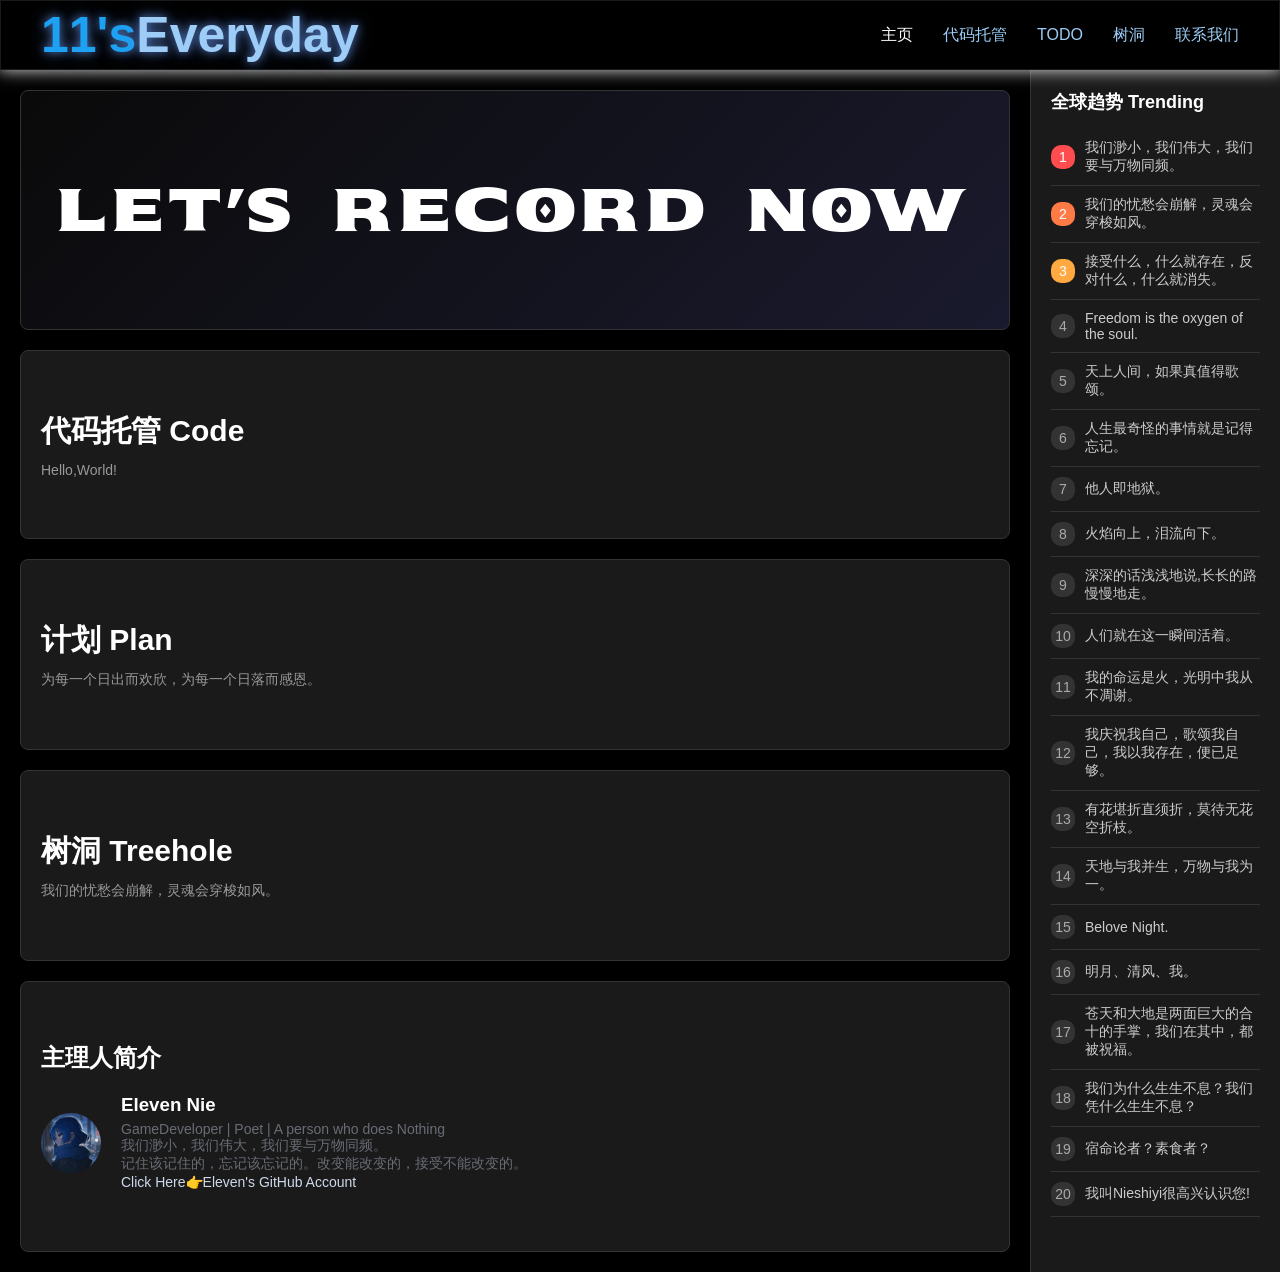
<file: HTML/index.html>
<!DOCTYPE html>
<html lang="zh">
<head>
    <meta charset="UTF-8">
    <meta name="viewport" content="width=device-width, initial-scale=1.0">
    <title>主页</title>
    <link rel="stylesheet" href="../CSS/nav_style.css">
    <link rel="stylesheet" href="../CSS/index_style.css">
    <!--GoogleFonts-GetFonts(copy)-->
    <link rel="preconnect" href="https://fonts.googleapis.com">
    <link rel="preconnect" href="https://fonts.gstatic.com" crossorigin>
    <link href="https://fonts.googleapis.com/css2?family=Sekuya&display=swap" rel="stylesheet">
<body>
    <!--导航栏-->
    <nav class="nav">
        <a href="index.html" class="nav-logo"><span>11's</span>Everyday</a>
        <div class="nav-links">
            <a href="index.html"><span>主页</span></a>
            <a href="code.html">代码托管</a>
            <a href="TODO.html">TODO</a>
            <a href="treehole.html">树洞</a>
            <a href="contact.html">联系我们</a>
        </div>
    </nav>

    <!--flex布局-->
    <div class="page-body">
        <!--主要内容区域-->
        <main class="content">
            <!--标语-->
            <div class="slogan">
                <h1>Let's Record Now</h1>
            </div>
            <!--三张功能卡片-->
            <a href="code.html" class="card">
                <h2>代码托管 Code</h2>
                <p>Hello,World!</p>
            </a>
            <a href="TODO.html" class="card">
                <h2>计划 Plan</h2>
                <p>为每一个日出而欢欣，为每一个日落而感恩。</p>
            </a>
            <a href="treehole.html" class="card">
                <h2>树洞 Treehole</h2>
                <p>我们的忧愁会崩解，灵魂会穿梭如风。</p>
            </a>

            <!--开发者介绍-->
            <div class="developer">
                <h2>主理人简介</h2>
                <div class="dev-info">
                    <img class="dev-avatar" src="../Img/avatar.jpg" alt="开发者头像">
                    <div class="dev-text">
                        <h3>Eleven Nie</h3>
                        <p>GameDeveloper | Poet | A person who does Nothing<p>
                        <p>我们渺小，我们伟大，我们要与万物同频。</p>
                        <p>记住该记住的，忘记该忘记的。改变能改变的，接受不能改变的。</p>
                        <a href="https://github.com/Nieshiyi11" target="_blank">Click Here👉Eleven's GitHub Account</a>
                    </div>
                </div>
            </div>

        </main>
         <!--侧边栏-->
        <aside class="sidebar">
            <h3 class="sidebar-title">全球趋势 Trending</h3>
            <ul class="hot-list">
                <li><span class="rank">1</span><a href="#">我们渺小，我们伟大，我们要与万物同频。</a></li>
                <li><span class="rank">2</span><a href="#">我们的忧愁会崩解，灵魂会穿梭如风。</a></li>
                <li><span class="rank">3</span><a href="#">接受什么，什么就存在，反对什么，什么就消失。</a></li>
                <li><span class="rank">4</span><a href="#">Freedom is the oxygen of the soul.</a></li>
                <li><span class="rank">5</span><a href="#">天上人间，如果真值得歌颂。</a></li>
                <li><span class="rank">6</span><a href="#">人生最奇怪的事情就是记得忘记。</a></li>
                <li><span class="rank">7</span><a href="#">他人即地狱。</a></li>
                <li><span class="rank">8</span><a href="#">火焰向上，泪流向下。</a></li>
                <li><span class="rank">9</span><a href="#">深深的话浅浅地说,长长的路慢慢地走。</a></li>
                <li><span class="rank">10</span><a href="#">人们就在这一瞬间活着。</a></li>
                <li><span class="rank">11</span><a href="#">我的命运是火，光明中我从不凋谢。</a></li>
                <li><span class="rank">12</span><a href="#">我庆祝我自己，歌颂我自己，我以我存在，便已足够。</a></li>
                <li><span class="rank">13</span><a href="#">有花堪折直须折，莫待无花空折枝。</a></li>
                <li><span class="rank">14</span><a href="#">天地与我并生，万物与我为一。</a></li>
                <li><span class="rank">15</span><a href="#">Belove Night.</a></li>
                <li><span class="rank">16</span><a href="#">明月、清风、我。</a></li>
                <li><span class="rank">17</span><a href="#">苍天和大地是两面巨大的合十的手掌，我们在其中，都被祝福。</a></li>
                <li><span class="rank">18</span><a href="#">我们为什么生生不息？我们凭什么生生不息？</a></li>
                <li><span class="rank">19</span><a href="#">宿命论者？素食者？</a></li>
                <li><span class="rank">20</span><a href="#">我叫Nieshiyi很高兴认识您!</a></li>
            </ul>
        </aside>
    </div>

    <!--js文件都放在</body>前面 而不是头部<head>里！！-->
    <script src="../JS/index.js"></script>
</body>
</html>
</file>
<file: CSS/nav_style.css>
/*基础重置*/
*{
    margin: 0;
    padding: 0;
    box-sizing: border-box;
}
/*主体部分*/
body{
    background-color: black;
    color:white;
    font-family: Arial, sans-serif;
    padding-top: 70px;  /*Q：这里可以不设置padding-top吗？为什么？*/
}

/*导航栏*/
.nav{
    /*布局与大小*/
    position: fixed;
    top: 0px;
    left:  0px;
    width: 100%;
    height: 70px;
    display: flex;
    justify-content: space-between;  /*nav中的子元素平分布局*/
    align-items: center;  /*nav中的子元素垂直居中*/
    padding: 0 40px;
    /*色彩与视觉效果*/
    background-color: black;
    border: 1px solid rgba(255, 255, 255, 0.1); /*降低边框纯度 让光晕当主角*/
    box-shadow: 0 0 15px 1px rgba(255, 255, 255, 0.8);  /*发光效果*/
/*box-shadow的参数分别代表：水平偏移|垂直偏移|模糊半径|扩散半径*/
}

/*导航栏LOGO*/
.nav-logo{
    color: rgb(157, 204, 246);
    font-size: 50px;
    font-weight: 700;
    text-decoration: none;
    text-shadow: 0 0 10px rgba(100, 149, 237, 0.8), 0 0 20px rgba(100, 149, 237, 0.4);
                /*水平|垂直|模糊|颜色*/
    /*两组值的意思是：第一层是近处的强光 第二层是远处的柔光 两层光叠在一起更自然。*/
}
.nav-logo span{
    color: #1DA1F2;
}

/*导航栏索引*/
.nav-links{
    display: flex;/*flex作用于子元素：让子元素水平排列*/
    gap:30px;  /*子元素之间间隔2opx距离*/
    align-items: center;  /*每个子元素都垂直居中*/
}
.nav-links span{
    color: white;  /*“主页”用不同颜色区分开*/
}
.nav-links a{
    /*每一个子元素的色彩与视觉效果*/
    color:  rgb(157, 204, 246);
    font-size: 16px;
    text-decoration: none;
}
.nav-links a:hover{
    color:#1DA1F2;
    transform: scale(1.1);  /*字体略微放大*/
    transition: transform 0.2s ease-in-out;
}
</file>
<file: CSS/index_style.css>
.page-body{
    display: flex;  /*让<main>和<aside>左右排列*/
    /*min-height而非height*/
    min-height: calc(100vh-70px);/*减去导航栏高度 占满剩余屏幕*/
}
.content{
    flex: 1;/*自动占满剩余宽度*/
    padding: 20px;
}
.sidebar{
    width: 250px;  /*固定宽度*/
    flex-shrink: 0;  /*剩余宽度不被压缩*/
    padding: 20px;
    background-color: #1a1a1a;/*背景颜色和主内容区区分开*/
    border-left: 1px solid #333;/*左侧加一条分割线*/
}
.sidebar-title{
    font-size: 18px;
    margin-bottom: 15px;/*标题和下面列表之间留15px间距*/
    color: #fff;
}
.hot-list{
    list-style: none;  /*去掉默认的小圆点7*/
    padding: 0;/*<ul>默认有左边内边距（大概40px） 把它清零否则列表会往右缩进一截 */
}
.hot-list li{
    display: flex;/*让排名数字和文字横向排列 否则会垂直排列*/
    align-items: center;/*排名数字和文字在垂直方向居中对齐不然数字方块可能偏上 文字偏下*/
    padding: 10px 0;
    border-bottom: 1px solid #333;/*每条热搜之间加上分割线*/
}
.hot-list .rank{
    width: 24px;
    height: 24px;
    background-color: #333;
    color: #aaa;
    text-align: center;
    font-size: 14px;
    border-radius: 10px;
    line-height: 24px;
    margin-right: 10px;
    flex-shrink: 0;
}
.hot-list a{
    text-decoration: none;
    font-size: 14px;
    color: #ccc;
}
.hot-list a:hover{
    color: #fff;
}
/*前三条热搜用醒目的颜色区分开*/
.hot-list li:nth-child(1) .rank{
    background-color: #ff4d4f;
    color: #fff;
}
.hot-list li:nth-child(2) .rank{
    background-color: #ff7a45;
    color: #fff;
}
.hot-list li:nth-child(3) .rank{
    background-color: #ffa940;
    color: #fff;
}




/*主要内容区域*/
/*标语slogan*/
.slogan{
    text-align: center;
    padding: 80px 20px;
    border: 1px solid #333;
    border-radius: 8px;
    margin-bottom: 20px;
    /*注意如果写background-color渐变是不会生效的！！*/
    background: linear-gradient(135deg,#0a0a0a,#1a1a2e);
}
.slogan h1{
    font-size: 60px;
    color: #fff;
    letter-spacing: 6px;
    font-weight: 300;
    font-family: "Sekuya", system-ui;  /*谷歌Sekuya字体*/
}
/*功能卡片*/
.card{
    display: block;  /*<a>默认是inline，改成block才有宽高*/
    padding: 60px 20px;
    margin-bottom: 20px;  /*卡片之间的距离*/
    background-color: #1a1a1a;
    border: 1px solid #333;
    border-radius: 8px;
    text-decoration: none;
    align-items: center;
    transition: background-color 0.3s,border-color 0.3s;
}
.card:hover{
    background-color: #252525;
    border-color: #555;
}
.card h2{
    color: #fff;
    font-size: 30px;
    margin-bottom: 10px;
}
.card p{
    color: #999;
    font-size: 14px;
}
/*开发者介绍*/
.developer{
    padding: 60px 20px;
    margin-top: 20px;
    background-color: #1a1a1a;
    border: 1px solid #333;
    border-radius: 8px;
    transition: background-color 0.3s,border-color 0.3s;
}
.developer:hover{
    background-color: #252525;
    border-color: #555;
}
.developer h2{
    color: #fff;
    margin-bottom: 20px;
}
.dev-info{
    display: flex;
    align-items: center;
    gap: 20px;
}
.dev-avatar{
    width:60px;
    height: 60px;
    border-radius: 50%;  /*圆*/
    object-fit: cover; /*图片等比例裁剪 不会变形*/
    flex-shrink: 0;
}
.dev-text h3{
    color: #fff;
    margin-bottom: 5px;
}
.dev-text p{
    color: #ccd7eb6f;
    text-decoration: none;
    font-size: 14px;
}
.dev-text a{
    color: #cfd9eb;
    text-decoration: none;
    font-size: 14px;
}
.dev-text a:hover{
    color: #fff;
}
</file>
